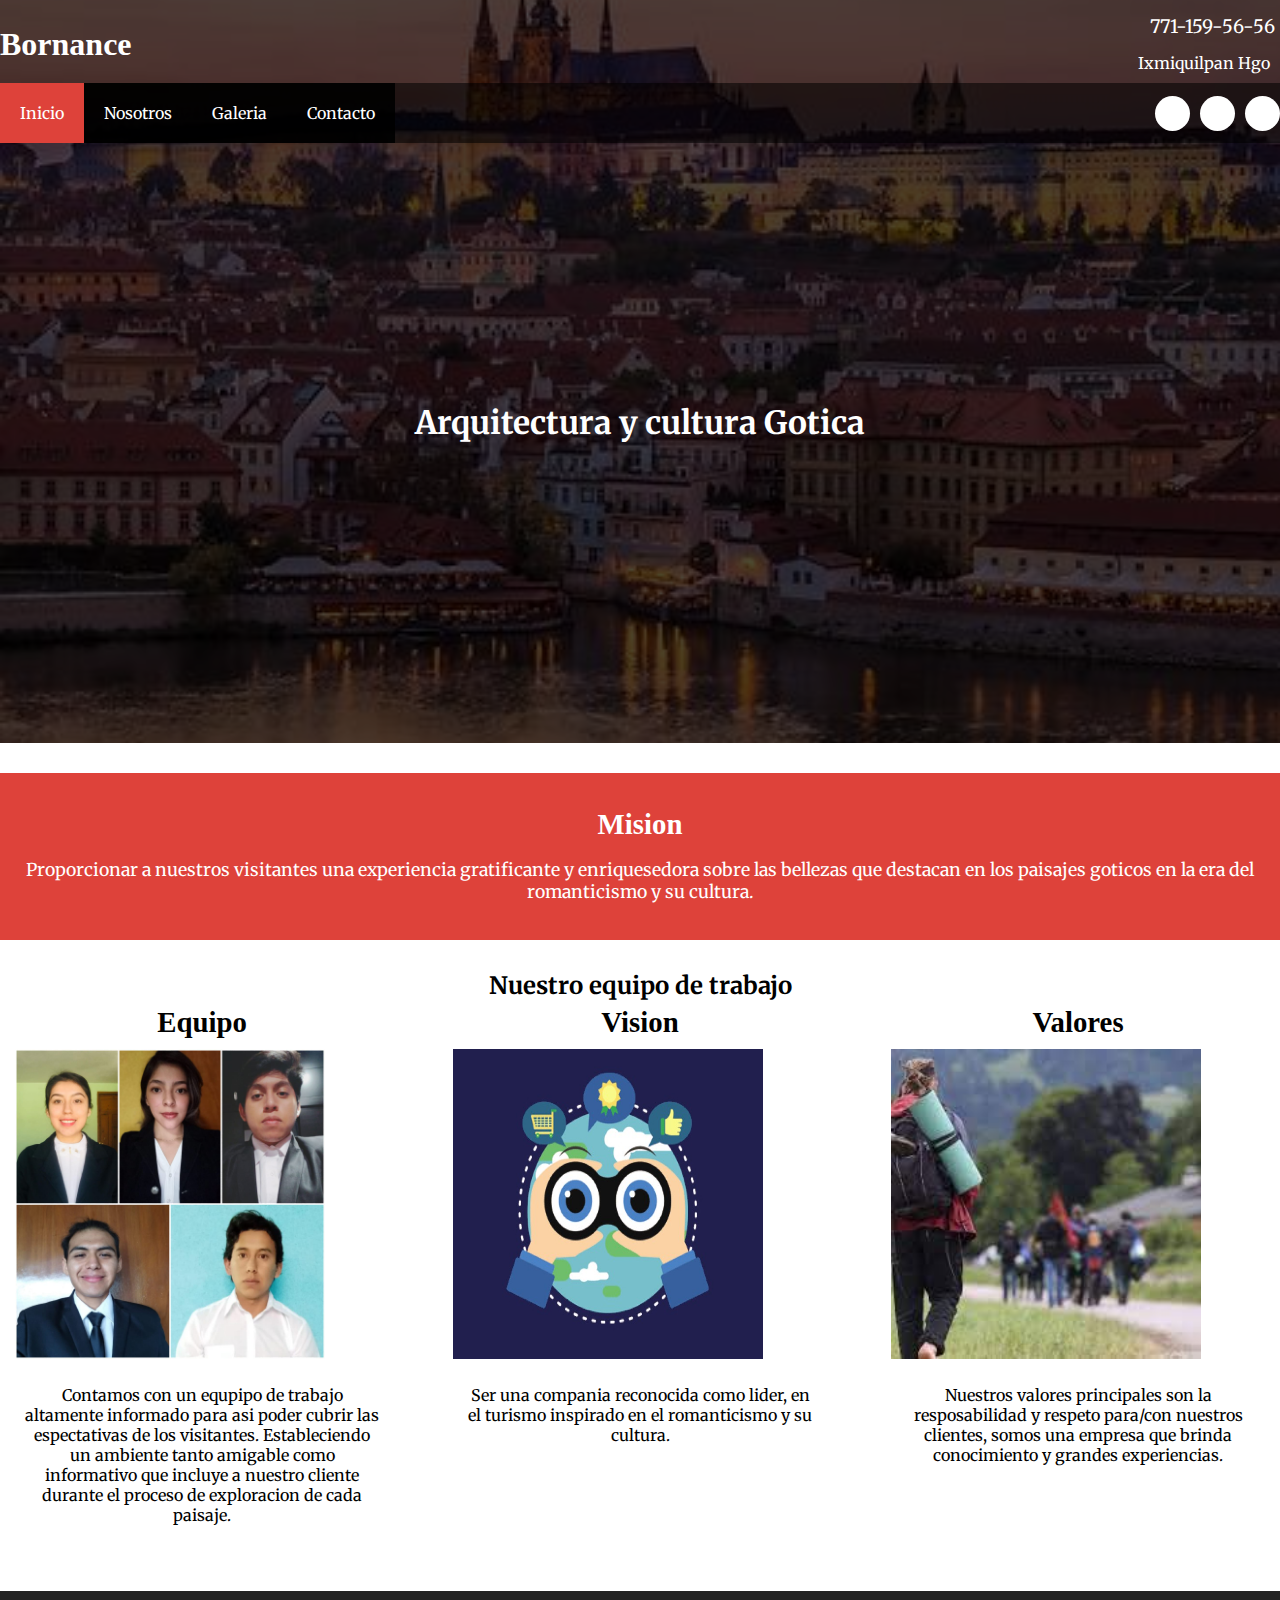
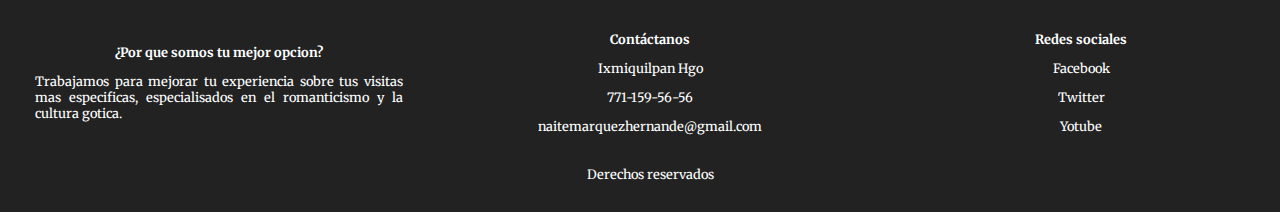
<file: Index.html>
<!DOCTYPE html>
<html lang="en" dir="ltr">
  <head>
    <meta charset="utf-8">
    <title>Inicio</title>


  <meta name="viewporte" content="width=divice-width, user-scalable=no, initial-scale=1, maximun-scale=1, minimun-scale=1">
  <link href="https://file.myfontastic.com/MwQVUtdQQnbeMSzvSnzfdY/icons.css" rel="stylesheet">
  <link rel="stylesheet" href="css/estilos.css">
  <link rel="stylesheet" href="css/estilosnos.css">
  <link rel="stylesheet" href="css/estilosgaleria.css">


  <link href="https://fonts.googleapis.com/css?family=Lato|Merriweather|Open+Sans" rel="stylesheet">
  </head>
  <body>

    <header class="main-header">
      <div class="contenedor contenedor-flexible">
        <div class="logo-contenedor columna column--50">
          <h1 class="logo">Bornance</h1>
          </div>

          <div class="main-header_contactInfo column column--50">
            <p class="main-header__contactInfo_telefono">
              <span class="icon-phone">771-159-56-56</span>
              </p>
              <p class="main-header__contactInfo_direccion">
<span class="icon-maps">Ixmiquilpan Hgo</span>

              </p>

                  </div>
              </div>

              </header>

              <nav class="main-nav">
                <div class="contenedor contenedor-flexible">
                  <span class="icon-menu" id="btnmenu"> </span>
                  <ul class="menu" id="menu">
                    <li class="menuitem "><a class=" menu__link menu__link_select" href="Index.html">Inicio</a></li>
                    <li class="menuitem "><a class="menu__link" href="Nosotros.html">Nosotros</a></li>
                      <li class="menuitem "><a class="menu__link" href="galeria.html">Galeria</a></li>
                        <li class="menuitem "><a class="menu__link" href="contactos.html">Contacto</a></li>
                  </ul>
<div class="sociales-icon">
  <a href="#" class="sociales-icon__link"><span class="icon-facebook"></span></a>
  <a href="#" class="sociales-icon__link"><span class="icon-twitter"></span></a>
  <a href="#" class="sociales-icon__link"><span class="icon-send"></span></a>

</div>
                </div>

              </nav>

              <section class="banner">
                <img src="img/programacion.jpg" alt="viaje" class="banner_img"/>
                <div class="banner_contenido">
                  Arquitectura y cultura Gotica

                </div>

              </section>

              <main class="main">
                <section class="grupo grupo--color">
                  <div class="contenedor">
                    <h2 class="main_titulo">Mision</h2>
                    <p class="main_texto">Proporcionar a nuestros visitantes  una experiencia gratificante y enriquesedora sobre las bellezas que destacan en los paisajes goticos en la era del romanticismo y su cultura.</p>
                  </div>

                </section>


<section class="grupo nuestro-equipo">
  <h2 class="grupo__title">Nuestro equipo de trabajo</rb>  </h2>
<div class="contenedor contenedor-flexible">
<div class="column column--33" >
<h3 class="nuestro-equipo__titulo"> Equipo</h3>
<img src="img/equipo.jpeg" alt="" class="nuestro-equipo__img" ></img>
<p class="nuestro-equipo__txt">Contamos con un equpipo de trabajo altamente informado para asi poder cubrir las espectativas de los visitantes. Estableciendo un ambiente tanto amigable como informativo que incluye a nuestro cliente durante el proceso de exploracion de cada paisaje.</p>
</div>
<div class="column column--33">
<h3 class="nuestro-equipo__titulo"> Vision</h3>
<img src="img/Vision.jpg" alt="" class="nuestro-equipo__img"></img>
<p class="nuestro-equipo__txt">Ser una compania reconocida como lider, en el turismo inspirado en el romanticismo y su cultura.   </p>
</div>
<div class="column column--33">
<h3 class="nuestro-equipo__titulo">Valores</h3>
<img src="img/valores.jpg " alt="" class="nuestro-equipo__img"></img>
<p class="nuestro-equipo__txt">Nuestros valores principales son la resposabilidad y respeto para/con nuestros clientes, somos una empresa que brinda conocimiento y grandes experiencias.</p>
</div>
</div>

              </main>

              <footer class="main-footer">
              <div class="contenedor contenedor-flexible">
                <div class="column column--33">
                  <h2 class="column_title">¿Por que somos tu mejor opcion?</h2>
                  <p class="column_txt column_txt2">Trabajamos para mejorar tu experiencia sobre tus visitas mas especificas, especialisados en el romanticismo y la cultura gotica.</p>

                </div>
                <div class="column column--33">
                  <h2 class="column_title">Contáctanos</h2>
                  <p class="column_txt">Ixmiquilpan Hgo</p>
                  <p class="column_txt">771-159-56-56</p>
                  <p class="column_txt">naitemarquezhernande@gmail.com</p>

                </div>


                <div class="column column--33">
                  <h2 class="column_title">Redes sociales</h2>
                  <p class="column_txt"><a href="# " class="icon-facebook">Facebook</a></p>
                  <p class="column_txt"><a href="#" class="icon-twitter">Twitter</a></p>
                  <p class="column_txt">  <a href="#" class="icon-youtube">Yotube</a></p>
                </div>

                <p class="copy">Derechos reservados</p>

                </div>
              </div>
            </footer>

<script type="text/javascript" src="js/menu.js"> </script>




  </body>
</html>
</file>
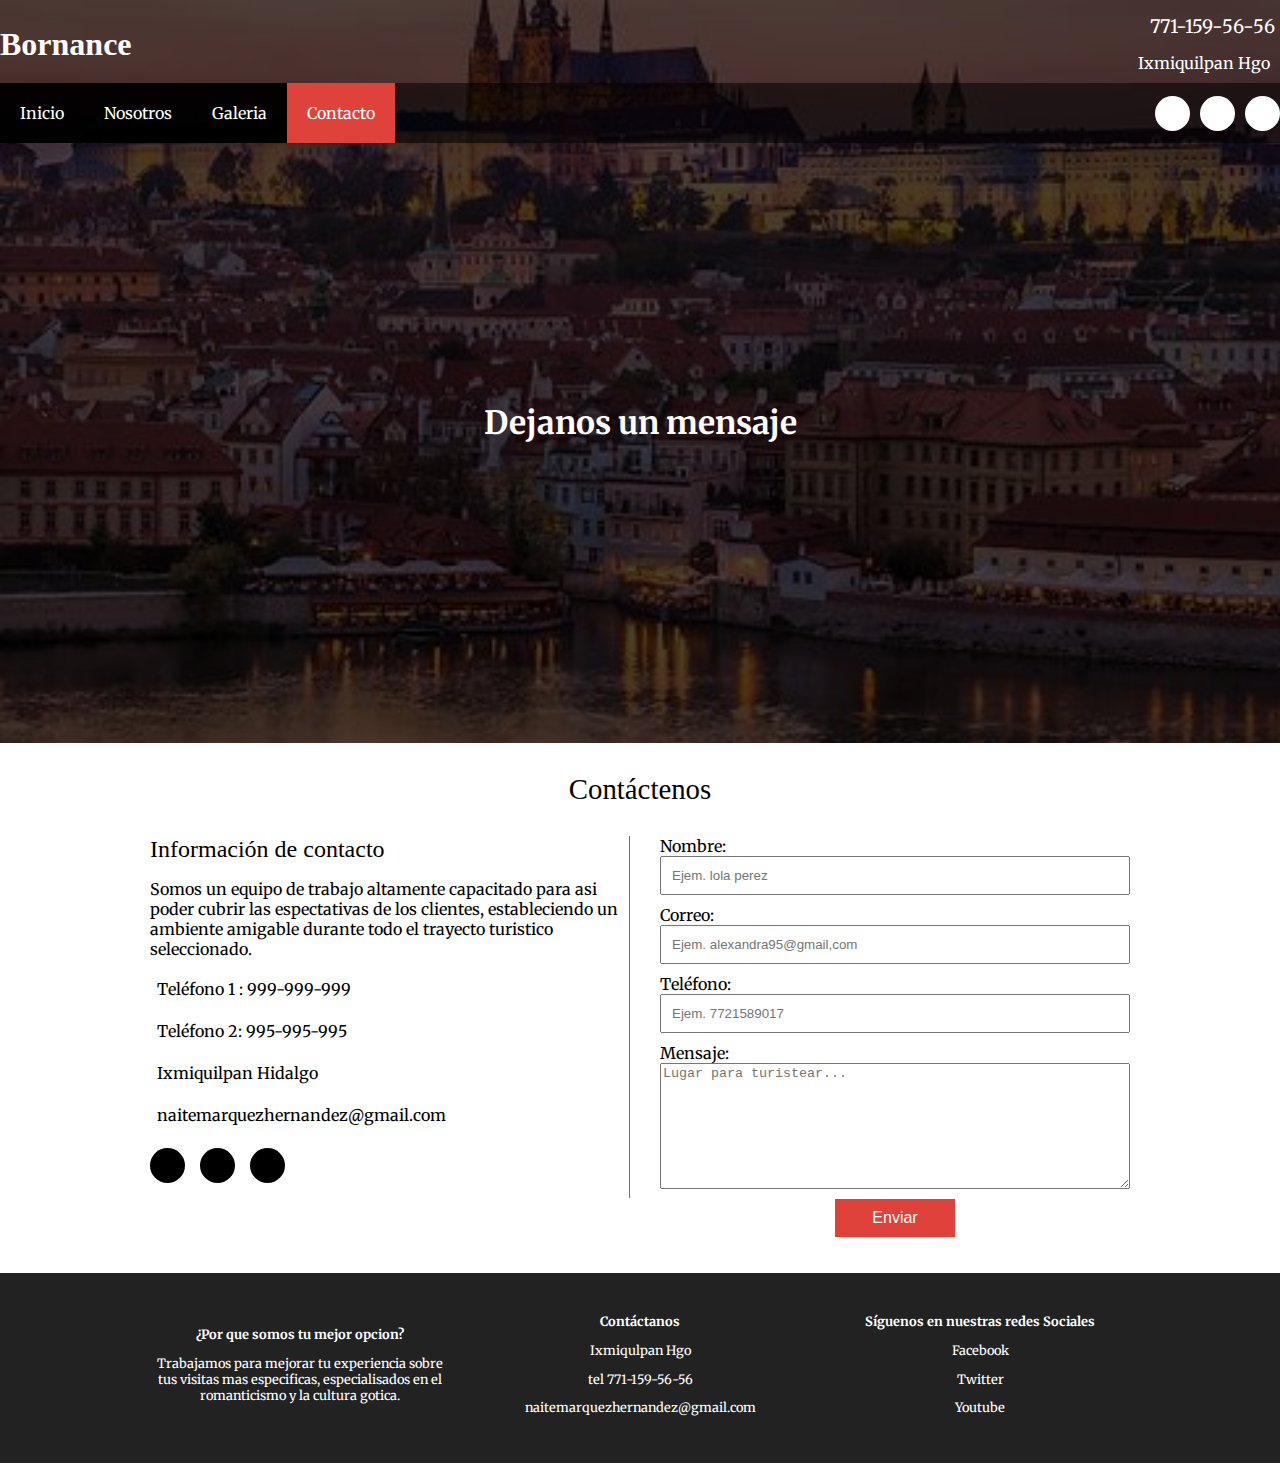
<file: contactos.html>
<!DOCTYPE html>
<html lang="en">
<head>
		<meta charset="utf-8">
		<title>Galería</title>


	<meta name="viewporte" content="width=divice-width, user-scalable=no initial-scale=1, maximun-scale=1, minimun-scale=1">
	<link href="https://file.myfontastic.com/MwQVUtdQQnbeMSzvSnzfdY/icons.css" rel="stylesheet" >
	<link rel="stylesheet" href="css/estilos.css">
	<link rel="stylesheet" href="css/contactos.css">

	<link href="https://fonts.googleapis.com/css?family=Lato|Merriweather|Open+Sans" rel="stylesheet" >
	</head>
	<body>

<header class="main-header">
    <div class="contenedor contenedor-flexible">
      <div class="logo-contenedor columna column--50">
        <h1 class="logo">Bornance </h1>
        </div>

        <div class="main-header_contactInfo column column--50">
          <p class="main-header__contactInfo_telefono">
            <span class="icon-phone">771-159-56-56</span>
            </p>
            <p class="main-header__contactInfo_direccion">
<span class="icon-maps">Ixmiquilpan Hgo</span>

            </p>

                </div>
            </div>

            </header>

            <nav class="main-nav">
              <div class="contenedor contenedor-flexible">
                <span class="icon-menu" id="btnmenu"> </span>
                <ul class="menu" id="menu">
                  <li class="menuitem "><a class=" menu__link" href="Index.html">Inicio</a></li>
                  <li class="menuitem "><a class="menu__link" href="nosotros.html">Nosotros</a></li>
                    <li class="menuitem "><a class="menu__link" href="galeria.html">Galeria</a></li>
                      <li class="menuitem "><a class="menu__link menu__link_select" href="contactos.html">Contacto</a></li>
                </ul>
<div class="sociales-icon">
<a href="#" class="sociales-icon__link"><span class="icon-facebook"></span></a>
<a href="#" class="sociales-icon__link"><span class="icon-twitter"></span></a>
<a href="#" class="sociales-icon__link"><span class="icon-send"></span></a>

</div>
				  </div>

				</nav>

				<section class="banner">
				  <img src="img/programacion.jpg" alt="viaje" class="banner_img"/>
				  <div class="banner_contenido">
					Dejanos un mensaje

				  </div>

				</section>



	<main class="main">
		<div class="group contact">
			<h2 class="group__title">Contáctenos</h2>
			<div class="container container--flex">
				<div class="contact-information column column--50">
					<h3 class="column__title">Información de contacto</h3>
					<p class="column__txt">Somos un equipo de trabajo altamente capacitado para asi poder cubrir las espectativas de los clientes, estableciendo un ambiente amigable durante todo el trayecto turistico seleccionado.</p>
					<p class="column__txt"><span class="icon-phone"></span>Teléfono 1 : 999-999-999</p>
					<p class="column__txt"><span class="icon-phone"></span>Teléfono 2: 995-995-995</p>
					<p class="column__txt"><span class="icon-map"></span>Ixmiquilpan Hidalgo</p>
					<p class="column__txt"><span class="icon-mail"></span>naitemarquezhernandez@gmail.com</p>
					<div class="social-icon">
						<a href="" class="social-icon__link"><span class="icon-facebook"></span></a>
						<a href="" class="social-icon__link"><span class="icon-twitter"></span></a>
						<a href="" class="social-icon__link"><span class="icon-send"></span></a>
					</div>
				</div>
				<form action="" method="post" class="formulario column column--50">
					<label class="formulario_label" >Nombre: </label>
					<input type="text" name="nombre" value="" class="formulario__input-txt" placeholder="Ejem. lola perez">
					<label class="formulario_label">Correo: </label>
					<input type="text" name="correo" value="" class="formulario__input-txt" placeholder="Ejem. alexandra95@gmail,com">
					<label class="formulario_label">Teléfono: </label>
					<input type="text" name="telefono" value="" class="formulario__input-txt" placeholder="Ejem. 7721589017">
					<label class="formulario_label">Mensaje: </label>
					<textarea name="mensaje" rows="8" cols="30" class="formulario__textarea" placeholder="Lugar para turistear..."></textarea>
					<input type="submit" class="btn formulario__btn" value="Enviar" >


				</form>

			</div>
		</div>


	</main>
	<footer class="main-footer">
			<div class="container container--flex">
				<div class="column column--33">
					<h2 class="column__title">¿Por que somos tu mejor opcion?</h2>
					<p class="column__txt">Trabajamos para mejorar tu experiencia sobre tus visitas mas especificas, especialisados en el romanticismo y la cultura gotica.</p>
				</div>
				<div class="column column--33">
					<h2 class="column__title">Contáctanos</h2>
					<p class="column__txt">Ixmiqulpan Hgo</p>
					<p class="column__txt">tel 771-159-56-56</p>
					<p class="column__txt">naitemarquezhernandez@gmail.com</p>
				</div>
				<div class="column column--33">
					<h2 class="column__title">Síguenos en nuestras redes Sociales</h2>
					<p class="column__txt">
						<a href="" class="icon-facebook">Facebook</a>
					</p>
					<p class="column__txt">
						<a href="" class="icon-twitter">Twitter</a>
					</p>
					<p class="column__txt">
						<a href="" class="icon-youtube">Youtube</a>
					</p>
				</div>
			</div>
		</footer>
<script type="text/javascript" src="js/menu.js"></script>


</body>
</html>
</file>
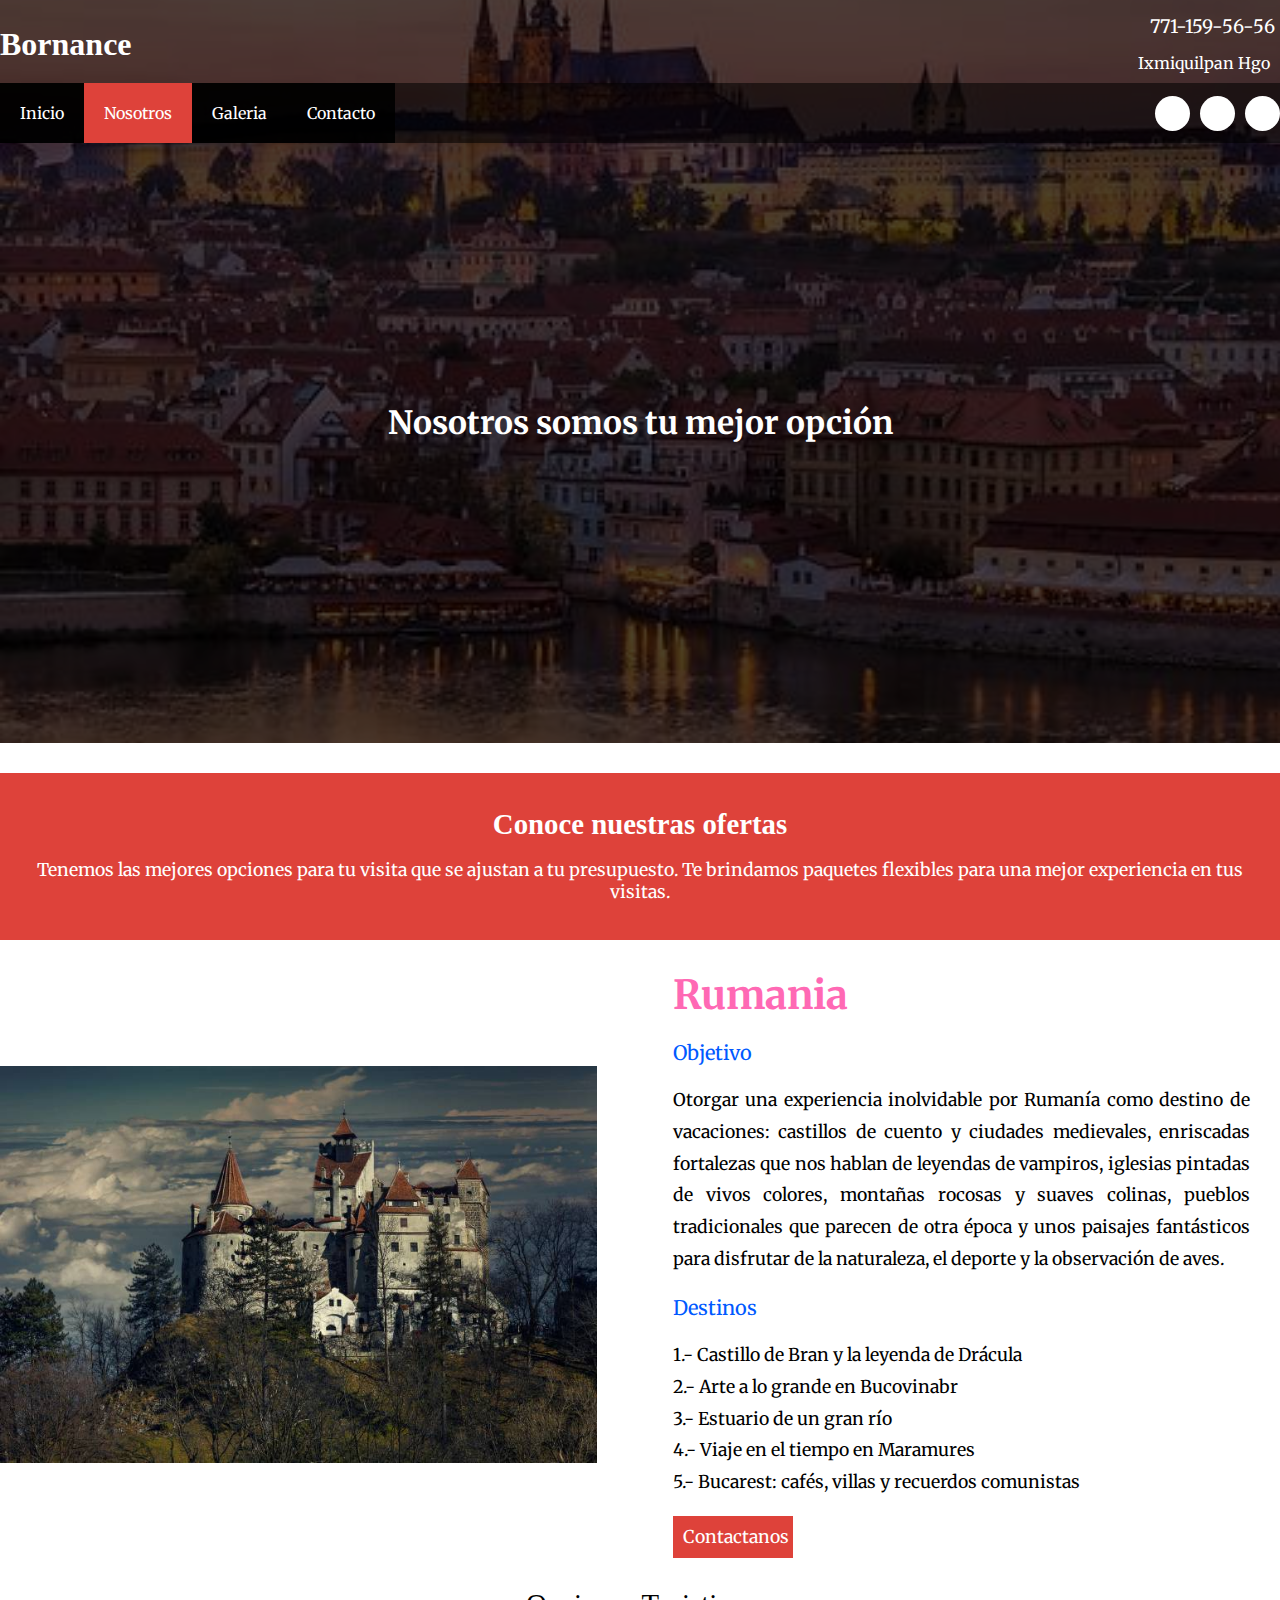
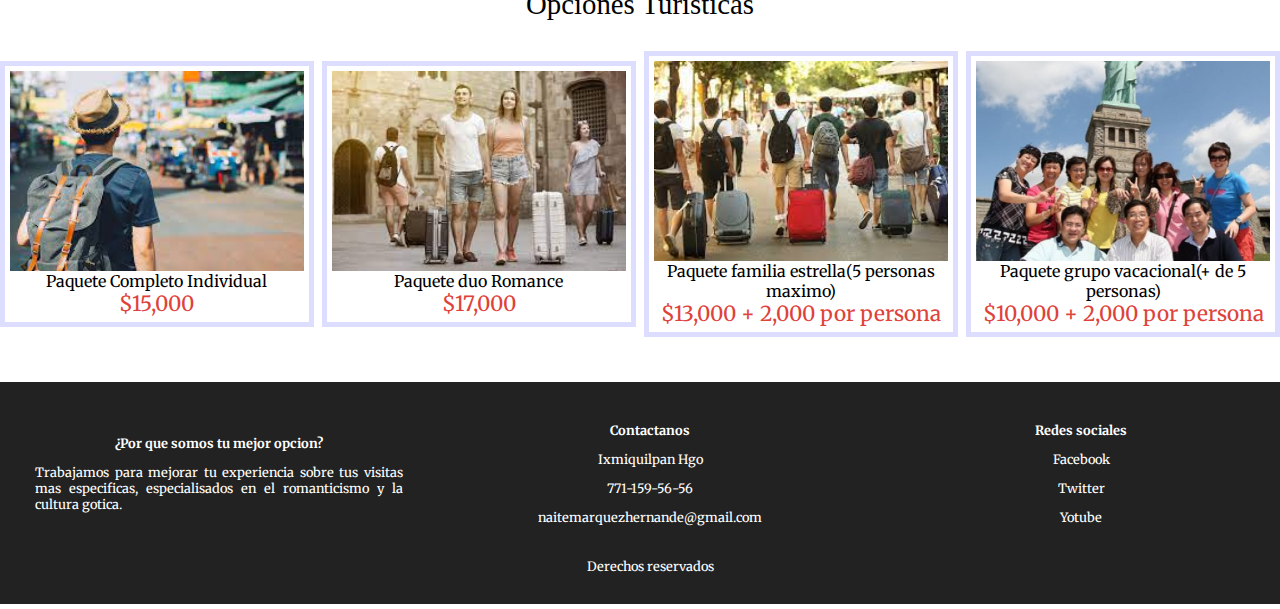
<file: Nosotros.html>
<!DOCTYPE html>
<html lang="en" dir="ltr">
  <head>
    <meta charset="utf-8">
    <title>Nosotros</title>
  <meta name="viewporte" content="width=divice-width, user-scalable=no, initial-scale=1, maximun-scale=1, minimun-scale=1">
  <link href="https://file.myfontastic.com/MwQVUtdQQnbeMSzvSnzfdY/icons.css" rel="stylesheet">
  <link rel="stylesheet" href="css/estilos.css">
  <link rel="stylesheet" href="css/contactos.css">
  <link href="https://fonts.googleapis.com/css?family=Lato|Merriweather|Open+Sans" rel="stylesheet">
  </head>
  <body>
    <header class="main-header">
      <div class="contenedor contenedor-flexible">
        <div class="logo-contenedor columna column--50">
          <h1 class="logo">Bornance</h1>
          </div>
          <div class="main-header_contactInfo column column--50">
            <p class="main-header__contactInfo_telefono">
              <span class="icon-phone">771-159-56-56</span>
              </p>
              <p class="main-header__contactInfo_direccion">
<span class="icon-maps">Ixmiquilpan Hgo </span>
              </p>
                  </div>
              </div>
              </header>
              <nav class="main-nav">
                <div class="contenedor contenedor-flexible">
                  <span class="icon-menu" id="btnmenu"> </span>
                  <ul class="menu" id="menu">
                    <li class="menuitem "><a class=" menu__link " href="index.html">Inicio</a></li>
                    <li class="menuitem "><a class="menu__link menu__link_select" href="Nosotros.html">Nosotros</a></li>
                      <li class="menuitem "><a class="menu__link" href="galeria.html">Galeria</a></li>
                        <li class="menuitem "><a class="menu__link" href="contactos.html">Contacto</a></li>
                  </ul>
<div class="sociales-icon">
  <a href="#" class="sociales-icon__link"><span class="icon-facebook"></span></a>
  <a href="#" class="sociales-icon__link"><span class="icon-twitter"></span></a>
  <a href="#" class="sociales-icon__link"><span class="icon-send"></span></a>

</div>
                </div>

              </nav>

              <section class="banner">
                <img src="img/programacion.jpg" alt="viaje" class="banner_img">
                <div class="banner_contenido">
                  Nosotros somos tu mejor opción

                </div>

              </section>

              <main class="main">
                <section class="grupo grupo--color">
                  <div class="contenedor">
                    <h2 class="main_titulo">Conoce nuestras ofertas</h2>
                    <p class="main_texto"> Tenemos las mejores opciones para tu visita que se ajustan a tu presupuesto. Te brindamos paquetes flexibles para una mejor experiencia en tus visitas.</p>
                  </div>

                </section>


                <section class="main_descripcion">
                  <div class="contenedor contenedor-flexible">
                    <div class="column column--50">
                      <img src="img/galeria/logo.jpg" alt="mapa">

                    </div>
                    <div class="column column--50">
                      <h3 class="column-title" style="color: hotpink; font-size: 40px;">Rumania</h3>
                      <p style="color:rgb(0, 89, 255); font-size: 20px;">Objetivo</p>
                      <p class="column_txt">Otorgar una experiencia inolvidable por Rumanía como destino de vacaciones: castillos de cuento y ciudades medievales, enriscadas fortalezas que nos hablan de leyendas de vampiros, iglesias pintadas de vivos colores, montañas rocosas y suaves colinas, pueblos tradicionales que parecen de otra época y unos paisajes fantásticos para disfrutar de la naturaleza, el deporte y la observación de aves.
                        </p>
                        <p style="color:rgb(0, 89, 255); font-size: 20px;">Destinos</p>
                        <p class="column_txt">1.- Castillo de Bran y la leyenda de Drácula<br>2.- Arte a lo grande en Bucovinabr<br>3.- Estuario de un gran río<br>4.- Viaje en el tiempo en Maramures<br>5.- Bucarest: cafés, villas y recuerdos comunistas<br>

                          </p>
                      <a class="btn btn--contact" href="contactos.html">Contactanos</a>
                    </div>

                  </div>

                </section>

                <section class="grupo recomendaciones">
                  <h2 class="group__title">Opciones Turisticas</h2>
                  <div class="contenedor contenedor-flexible">
                    <div class="column column--50-25">
                      <img src="img/web.jpg"  class="recomendaciones__img"alt="">
                      <div class="recomendaciones__titulo">
                        Paquete Completo Individual
                      </div>
                      <div class="recomendaciones__precio">
                        $15,000
                      </div>
                    </div>



                    <div class="column column--50-25">
                      <img src="img/android.jpg"  class="recomendaciones__img"alt="">
                      <div class="recomendaciones__titulo">Paquete duo Romance </div>
                      <div class="recomendaciones__precio">$17,000</div>
                    </div>


                    <div class="column column--50-25">
                      <img src="img/ios.jpg"  class="recomendaciones__img"alt="">
                      <div class="recomendaciones__titulo">Paquete familia estrella(5 personas maximo)</div>
                      <div class="recomendaciones__precio">  $13,000 + 2,000 por persona</div>
                    </div>


                    <div class="column column--50-25">
                      <img src="img/multiplataforma.png"  class="recomendaciones__img"alt="">
                      <div class="recomendaciones__titulo">Paquete grupo vacacional(+ de 5 personas)</div>
                      <div class="recomendaciones__precio"> $10,000 + 2,000 por persona</div>
                    </div>
                  </div>

                </section>

              </main>

              <footer class="main-footer">
              <div class="contenedor contenedor-flexible">
                <div class="column column--33">
                  <h2 class="column_title">¿Por que somos tu mejor opcion?</h2>
                  <p class="column_txt column_txt2">Trabajamos para mejorar tu experiencia sobre tus visitas mas especificas, especialisados en el romanticismo y la cultura gotica.</p>

                </div>
                <div class="column column--33">
                  <h2 class="column_title">Contactanos</h2>
                  <p class="column_txt">Ixmiquilpan Hgo</p>
                  <p class="column_txt">771-159-56-56</p>
                  <p class="column_txt">naitemarquezhernande@gmail.com</p>

                </div>


                <div class="column column--33">
                  <h2 class="column_title">Redes sociales</h2>
                  <p class="column_txt"><a href="# " class="icon-facebook">Facebook</a></p>
                  <p class="column_txt"><a href="#" class="icon-twitter">Twitter</a></p>
                  <p class="column_txt">  <a href="#" class="icon-youtube">Yotube</a></p>
                </div>

                <p class="copy">Derechos reservados</p>

                </div>
              </div>
            </footer>

<script type="text/javascript" src="js/menu.js"> </script>
<script type="text/javascript" src="js/modal.js"> </script>

  </body>
</html>
</file>
<file: css/estilos.css>
@import url('https://fonts.googleapis.com/css?family=Lato|Merriweather|Open+Sans|ZCOOL+Kuaile');
* {
    box-sizing: border-box;
}
body {
    font-family: 'Merriweather', sans-serif;
    margin: 5px 0;
}
img {
    display: block;
    width: 100%;
    max-width: 100%;
}
h1, h2, h3, h4 {
    margin: 0;
}
.contenedor {
    width: 100%;
    margin: auto;
}
 .contenedor-flexible {
    display: flex;
    flex-wrap: wrap;
    justify-content: space-between;
    align-items: center;
} */
.column {
    width: 100%;
}
.main-header {
    width: 100%;
}
.logo {
    font-size: 1.8em;
    color: #DE423A;
    padding: 10px;
    font-family: 'Coiny', cursive;
    font-weight: 100%;
}
.main-header__contactInfo_telefono {
    background: #DE423A;
    color: white;
    margin: auto;
    margin-top: 5px;
    padding: 5px;
}
.main-header__contactInfo_direccion {
    padding: 10px;
    margin: 0;
}
.main-header [class*="icon-"]::before {
    position: relative;
    top: 2px;
    right: 5px;
}
/*Menu*/

.main-nav {
    width: 100%;
    position: relative;
    /*Ayuda al dar la JS*/
    z-index: 2000;
    /*Importancia a otros elementos*/
    padding: 10px;
}
.icon-menu {
    display: block;
    color: white;
    border: 1px solid white;
    border-radius: 10px;
    width: 40px;
    height: 40px;
    line-height: 45px;
    text-align: center;
    cursor: pointer;
    font-size: 1.5em;
}
.sociales-icon {
    display: flex;
    justify-content: space-between;
}
/* Aplica a todos los iconos de la clase: Sociales icon*/

.sociales-icon [class*="icon-"] {
    color: black;
    margin-left: 10px;
    display: flex;
    justify-content: center;
    align-items: center;
    font-size: 1.3em;
    width: 35px;
    height: 35px;
    background: white;
    border-radius: 50%;
}
.sociales-icon__link {
    text-decoration: none;
}
.menu {
    position: absolute;
    /* Deseo que apareca debajo*/
    top: 60px;
    left: 0;
    width: 100%;
    background: rgba(0, 0, 0, 0.9);
    padding: 0;
    margin: 0;
    list-style: none;
    text-align: center;
    height: 0;
    overflow: hidden;
    transition: height .5s linear;
    /* Va de la mano con overflow ya que oculte de manera leneal en 3 s*/
}
.menu__link {
    display: block;
    text-decoration: none;
    padding: 15px;
    color: white;
}
.menu__link:hover {
    background: rgba(222, 66, 58, 0.9);
}
.menu__link_select {
    background: #de423A;
}
.mostrar {
    height: 196px;
}
.banner {
    margin-top: -57%;
    position: relative;
}
.banner::before {
    content: " ";
    position: absolute;
    width: 100%;
    height: 100%;
    background: rgba(0, 0, 0, 0.6);
    top: 0;
}
.banner_img {
    width: 100%;
    height: 500px;
    object-fit: cover;
    
}
.banner_contenido {
    width: 90%;
    color: white;
    text-align: center;
    position: absolute;
    z-index: 1500;
    top: 50%;
    left: 50%;
    transform: translateX(-50%) translateY(-50%);
    font-size: 1.2em;
    font-weight: bold;
}
/* BIENVENIDOS A SU Agencia*/

.group--color .contenedor {
    background: #de423A;
    color: white;
    padding: 10px;
    text-align: center;
}
.main_titulo {
    margin: 15px;
    font-size: 1.8em;
    font-family: 'Coiny' cursive;
    font-weight: bold;
}
.colum_title {
    font-size: 1.9em;
}
.main_descripcion .column:nth-child(2) {
    text-align: center;
}
.btn {
    display: block;
    text-decoration: none;
    background: #de423A;
    padding: 10px;
    width: 150px;
    margin: 15px, auto;
}
/* RECOMENDACIÓNES*/

.group__title {
    font-family: 'Coiny', cursive;
    text-align: center;
    font-weight: 100;
    margin: 30px;
    font-size: 1.8em;
}
.recomendaciones .column {
    margin-bottom: 30px;
    text-align: center;
}
.recomendaciones__img {
    max-width: 350px;
    margin: auto;
}
.recomendaciones .titulo {
    font-size: 1.3em;
    padding-top: 10px;
    padding-bottom: 15px;
}
.recomendaciones__precio {
    font-size: 1.3em;
    color: #de423A;
    font-weight: 100%;
}
.main-footer {
    background: #222;
    color: white;
    padding: 10px;
    padding-top: 10px;
    font-size: .7em;
    text-align: justify;
}
.copy {
    text-align: center;
    margin: auto;
    margin-top: 25px;
}
.main-footer [class*='icon-'] {
    color: white;
    text-decoration: none;
}
.main-footer [class*='icon-']::before {
    position: relative;
    top: 2px;
    right: 3px;
}
@media screen and (min-width:480px) {
    .logo {
        color: white;
        text-align: left;
    }
    .main-header_contactInfo {
        text-align: right;
    }
    .banner {
        margin-top: -250px;
        z-index: -10;
    }
    .main-header__contactInfo_telefono {
        background: none;
    }
    
    .main-header__contactInfo_direccion {
        color: white;
    }
    .banner_contenido {
        font-size: 2em;
        top: 60%;
    }
    .colum--50 {
        width: 49%;
    }
    .main-nav {
        background: rgba(0, 0, 0, 0.55);
    }
    .column--50-25 {
        width: 49%;
    }
    .main_descripcion .column:nth-child(2) {
        padding-left: 20px;
        text-align: justify;
        font-size: 1em;
    }
    .main_descripcion .btn {
        margin: 0;
    }
    .column--33 {
        width: 25%
    }
    .recomendaciones .column {
        border: 5px solid #ddf;
        padding: 5px;
    }
    .recomendaciones__img {
        height: 200px;
        object-fit: cover;
    }
    .main {
        padding-bottom: 15px;
    }
    .main-footer .contenedor-flexible {
        align-items: flex-start;
    }
}
@media screen and (min-width: 768px) {
    .main_titulo {
        font-size: 2.2em;
    }
    .main_texto {
        font-size: 1.1em;
    }
    .main_descripcion {
        margin-top: 30px;
    }
    .main_descripcion .column--50:nth-child(2) {
        font-size: 1.1em;
    }
    .main_descripcion .column--50:nth-child(2) .column_txt {
        line-height: 30px;
    }
    .column_title {
        font-size: 1em;
    }
    .group_title {
        font-size: 2.2em;
    }
}
@media screen and (min-width: 820px) {
    .column--50-25 {
        width: 24.5%;
    }
}
@media screen and (min-width:1024px) {
    .logo {
        font-size: 2em;
        padding: 1px;
        text-align: left;
    }
    .banner {
        margin-top: -175px;
        /*-175*/
    }
    .main-header__contactInfo_telefono, .main-header_contactInfo_direccion {
        font-size: 1.15em;
    }
    .banner_contenido {
        font-size: 2.5em;
    }
    .main-nav {
        padding: 0;
    }
    .icon-menu {
        display: none;
    }
    .menu {
        display: flex;
        height: auto;
        position: static;
        width: auto;
        background: rgba(0, 0, 0, 0);
    }
    .menu__link {
        padding: 20px;
    }
    .grupo--color .contenedor {
        margin-top: 30px;
        margin-bottom: 30px;
        padding: 20px;
        color: white;
        text-align: center;
        background-color: #de423A;
    }
    .main_descripcion .column {
        padding-right: 30px;
    }
    .main_titulo {
        font-size: 2.3em;
    }
    .main_descripcion .column--50:nth-child(2) .column_txt {
        line-height: 1.8em;
    }
    .main-footer {
        padding-top: 35px;
        padding-bottom: 30px;
    }
    .banner_img {
        height: 800px;
    }
    .column--33 {
        padding: 5px;
        margin-right: 10px;
        margin-left: 10px;
        text-align: center;
        align-items: center;
    }
    

    .column_txt2 {
        text-align: justify;
    }
    .main-footer .contenedor {
        margin-right: 10px;
        margin-left: 10px;
        align-items: center;
    }
}

/*@import url('https://fonts.googleapis.com/css?family=Coiny|Montserrat|Pacifico');*/
/*@font-face {
	font-family: "Pacifico";
	src: url(../fonts/Pacifico-Regular.ttf);
}
@font-face {
	font-family: "Montserrat";
	src: url(../fonts/Montserrat-Regular.ttf);
}
@font-face {
	font-family: "Montserrat";
	font-weight: bold;
	src: url(../fonts/Montserrat-Bold.ttf);
}
@font-face {
	font-family: "Coiny";
	font-weight: bold;
	src: url(../fonts/Coiny-Regular.ttf);
}
*{
	box-sizing: border-box;
}

body{
	font-family: 'Montserrat', sans-serif;
	margin: 0;
}
/*------------- Base----------------*/
img{
	display: block;
	width: 100%;
	max-width: 100%;
}
h1, h2, h3, h4, h5, h6{
	margin: 0;
}
.container{
	width: 100%;
	margin: auto;
}
.container--flex{
	display: flex;
	flex-wrap: wrap;
	justify-content: space-between;
	align-items: center;
}

.column{
	width: 100%;
}

/*-------------header---------------*/
.main-header{
	width: 100%;

}
.logo{
	font-size: 1.8em;
	color: #DE423A;
	padding: 10px;
	font-family: 'Coiny', cursive;
	font-weight: 100%;
}
.main-header__contactInfo_telefono{
	background: #de423a;
	color: white;
	margin: auto;
    margin-top: 5px;
	padding: 5px;
}

.main-header__contactInfo_direccion{
	padding: 10px;
	margin: 0;
}

.main-header [class*="icon-"]:before{
	position: relative;
	top: 2px;
	right: 5px;
}

/*-------------------menu-----------*/
.main-nav{
	width: 100%;
	position: relative;
	z-index: 2000;
	padding: 10px;
}
.icon-menu{
	display: block;
	color: white;
	border: 1px solid white;
	border-radius: 10px;
	width: 40px;
	height: 40px;
	line-height: 45px;
	text-align: center;
	cursor: pointer;
	font-size: 1.5em;
}

.social-icon{
	display: flex;
	justify-content: space-between;

}

.social-icon [class*="icon-"]{
	color: black;
	margin-left: 10px;
	display: flex;
	justify-content: center;
	align-items: center;
	font-size: 1.3em;
	width: 35px;
	height: 35px;
	background: white;
	border-radius: 50%;
}
.social-icon__link{
	text-decoration: none;
}
.menu{
	position: absolute;
	top: 60px;
	left:0;
	width: 100%;
	background: rgba(0,0,0,.9);
	padding: 0;
	margin: 0;
	list-style: none;
	text-align: center;
	height: 0;
	overflow: hidden;
	transition: height .5s linear;

}
.menu_link{
	display: block;
	padding: 15px;
	color: white;
	/* text-decoration: none; */
}
.menu__link:hover {
    background: rgba(222, 66, 58, 0.9);
}

.menu__link--select{
	background: #de423a;
}
.mostrar{
	height: 196px;
}

/*--------------banner----------------*/
.banner{
	margin-top: -57px;
	position: relative;
}
.banner:before {
	content: "";
	position: absolute;
	width: 100%;
	height: 100%;
	background: rgba(0,0,0,.7);
	/* z-index: 1000; */
	top: 0;
}
.banner__img{
	width: 100%;
	height: 500px;
	object-fit: cover;
}

.banner_content{
	width: 90%;
	color: white;
	text-align: center;
	position: absolute;
	z-index: 1500;
	top: 50%;
	left: 50%;
	transform: translateX(-50%) translateY(-50%);
	font-size: 1.2em;
	font-weight: bold;
}
/*seguir con la pagina*/
.group--color .container{
	background: #de423a;
	color: white;
	padding: 10px;
	text-align: center;
}

.main_titulo{
	margin: 15px 0;
	font-size: 1.8em;
	font-family: 'Coiny', cursive;
	font-weight: bold;
}

.column__title{
	font-size: 1.3em;
}

.main__about_description .column:nth-child(2){
	padding: 10px;
}

.btn{
	display: block;
	text-align: center;
	text-decoration: none;
	width: 120px;
	background: #de423a;
	color: white;
	padding: 10px;
	margin: 10px auto;
}
/*recomendaciones---------------------*/

.group__title{
	font-family: 'Coiny', cursive;
	text-align: center;
	font-weight: 100;
	font-size: 1.8em;
	margin: 30px;
}
.today-special .column{
	margin-bottom: 30px;
	text-align: center;
}

.today-special__img{
	margin:auto;
	max-width: 350px;
}
.today-special__title{

	font-size: 1.3em;
	padding-top: 10px;
	padding-bottom: 20px;
}
.today-special__price{
	font-size: 1.5em;
	color: #de423a;
	font-weight: bold;
}
/*footer---------------------*/

.main-footer{
	background-color: #222;
	color: white;
	padding: 10px;
	padding-top: 20px;
	padding-bottom: 20px;
	font-size: .8em;
}

.copy{
	text-align: center;
	margin: auto;
	margin-top: 15px;
}

.main-footer [class*="icon-"]{
	color: white;
	text-decoration: none;

}

.main-footer [class*="icon-"]:before{
	position: relative;
	top: 3px;
	right: 5px;
}

/*---------------------responsive----------------------*/
@media screen and (min-width: 480px){

	.logo{
		color:white;
        text-align: left;
        font-size: 2em;
	}
	.main-header__contactInfo{
		text-align: right;
	}
	.banner{
		margin-top: -250px;
		z-index: -10;
	}
	.banner_contenido{
		font-size: 2em;
        top: 60%;
	}
	.main-header__contactInfo_telefono {
        background: none;
    } 
	.main-header__contactInfo__address{
		color: white;
	}

	.column--50{
		width: 49%;

	}
	.column--50-25{
		width: 49%;
	}
	.column--33{
		width: 30%;
	}
	.main-nav{
		background-color: rgba(0,0,0,0.55);
	}
	.main_about_description .column:nth-child(2){
	padding-left: 20px;
	font-size: .9em;
    text-align:justify;
	}
	.main__about_description .btn{
		margin: 0;
	}
	.today-special .column{
		border: 5px solid #ddd;
		padding: 5px;
	}
	.today-special__img{
		height: 200px;
		object-fit: cover;
	}
	.main{
		padding-bottom: 15px;
	}
	/* .main-footer .contenedor-flexible{
		align-items: flex-start;
	} */
}

@media screen and (min-width: 768px){
	.main__title{
		font-size: 2.2em;
	}

	.main__about_description{
		margin-top: 30px;
	}
	.main__about_description .column--50:nth-child(2){
		font-size: 1em;
	}
	.main__about_description .column--50:nth-child(2) .column__txt{
		line-height: 30px;
	}

	.column--50-25{
		width: 24.5%;
	}

	.column__title{
		font-size: 1em;
	}

	.group_title{
		font-size: 2.2em;
	}

}

@media screen and (min-width: 1024px){
	.logo{
		font-size: 2em;
		padding: 0;
	}
	.banner{
		margin-top: -200px;
	}

	.main-header__contactInfo__phone,
	.main-header__contactInfo__address{
		padding-right: 0;
		font-size: 1.15em;
	}
	.main-nav{
		padding: 0;
	}
	.banner_content{
		font-size: 2.5em;
	}
	.icon-menu{
		display: none;
	}
	.menu{
		display: flex;
		height: auto;
		position: static;
		width: auto;
	}

	.menu_link{
		padding: 20px;
	}
	.container{
		width: 1000px;
	}
	.group--color .container{
		margin-top: 30px;
		margin-bottom: 30px;
		padding: 20px;

	}
	.main__title{
		font-size: 2.3em;
	}
	.main__about_description .column--50:nth-child(2) .column__txt{
		line-height: 50px;
	}
	.today-special__title{
		font-size: 1.8em;
	}
	.main-footer{
		padding-top: 35px;
		padding-bottom: 30px;
	}
	.banner__img{
			height: 900px;
	}
}
@media screen and (min-widht: 1600px) {
	.container{
		width: 1500px;
	}
	.main__about_description .column:nth-child(1) img{
		width: 100%;
		height: 350px;
		object-fit: cover;
	}}
</file>
<file: css/estilosnos.css>
.nuestro-equipo{
text-align: center;
margin-bottom: 20px;
}

.nuestro-equipo .contenedor-flexible{
    align-items: flex-start;
}


.nuestro-equipo__titulo{
    font-family: serif;
    color: inherit;
    font-weight: bold;
    font-size: 1.8em;
    margin-bottom: 10px;
}

.recomendaciones__img{
    width: 200px;
    height: 200px;
    object-fit: cover;
    border-radius: 50%;
    margin:auto;
    margin-bottom: 20px;
}
.nuestro-equipo__txt{
    padding: 10px;
}

@media screen and (min-width: 480px){
    .nuestro-equipo__img{
    width: 150px;
    height: 150px;
    }
}

@media screen and (min-width: 768px){
    .nuestro-equipo__img{
    width: 220px;
    height: 220px;
    }
}
@media screen and (min-width: 1024px){
    .nuestro-equipo__img{
    width: 310px;
    height: 310px;
    }
}
@media screen and (min-width: 1600px){
    .nuestro-equipo__img{
    width: 420px;
    height: 420px;
    }
}
</file>
<file: css/estilosgaleria.css>
.galeria__img{
	object-fit: cover;   /* No distorcinar la imagen */
		margin-bottom: 20px; /* Separación */
	cursor:pointer; /* Poner la mania */
	cursor: pointer;
	transition: all .5s;
}

.galeria__img:hover {
transform: scale(1.02);

}
.galeria__img--grande {
	height: 400px;
}
.galeria__img--chica {
	height: 200px;
}
/* Imagen seleccionada se pone en grande */
.modal {
width: 100%;
min-height: 100vh;
background: rgba(0, 0, 0, 0.9);
position: fixed;
top: 0;
left: o;
z-index: 10000;
display: none; /* oculta la imagen // quitar cuando explico*/
}
.modal__contenido{
display: flex;
justify-content: center;
align-items: center;
height: 100vh;
}
.modal_img{
	width: 50%;

}
.modal_boton{
position: absolute;
top: 15px;
right: 10px;
cursor: pointer;
color: white;
font-weight: bold;
width: 50px;
height: 50px;
background: #DE423A;
font-size: 2.5em;
text-align: center;
border-radius: 50%;
font-family: serif;
}

.modal--open{
	display: block;
}
</file>
<file: css/contactos.css>
.contact .container--flex{
  align-items: flex-start;
}
.contact-information{
  padding: 10px;
  padding-top: 0;
  margin-bottom: 60px;
  border-bottom: 1px solid #de423a;

}

.contact-information .column__title{
  font-family: Pacifico, cursive;
  font-weight: 100;
}

.contact-information [class*="icon-"] {
  font-size: 1.3em;
  margin-right: 7px;
  position: relative;
  top: 5px;
}
.contact-information .social-icon{
  justify-content: flex-start;
  margin-bottom: 10px;
}
.contact-information .social-icon [class*="icon-"]{
  background: black;
  color: white;
  margin-left: 0;
  margin-right: 15px;
}

.formulario{
  padding: 10px;
  padding-top: 0;
}

.formulario_label, .formulario__input-txt, .formulario__textarea{
  display: block;
  width: 100%;
}
.formulario__input-txt{
  padding: 10px;
  margin-bottom: 10px;
}
.formulario__textarea{
  min-height: 100px;
  min-width: 100%;
  max-width: 100%;
  max-height: 200px;
}
.formulario__btn{
  border: none;
  cursor: pointer;
  font-size: 1em;
}

@media screen and (min-width:480px) {

  .contact-information p{
    font-size: .75em;

  }
  .contact-information{
    border-right: 1px solid #de423a;
    border-bottom: none;
  }

}

@media screen and (min-width:768px){
  .contact-information p{
    font-size: 1em;

  }
  .contact-information .column__title{
    font-size: 1.5em;
  }
}
</file>
